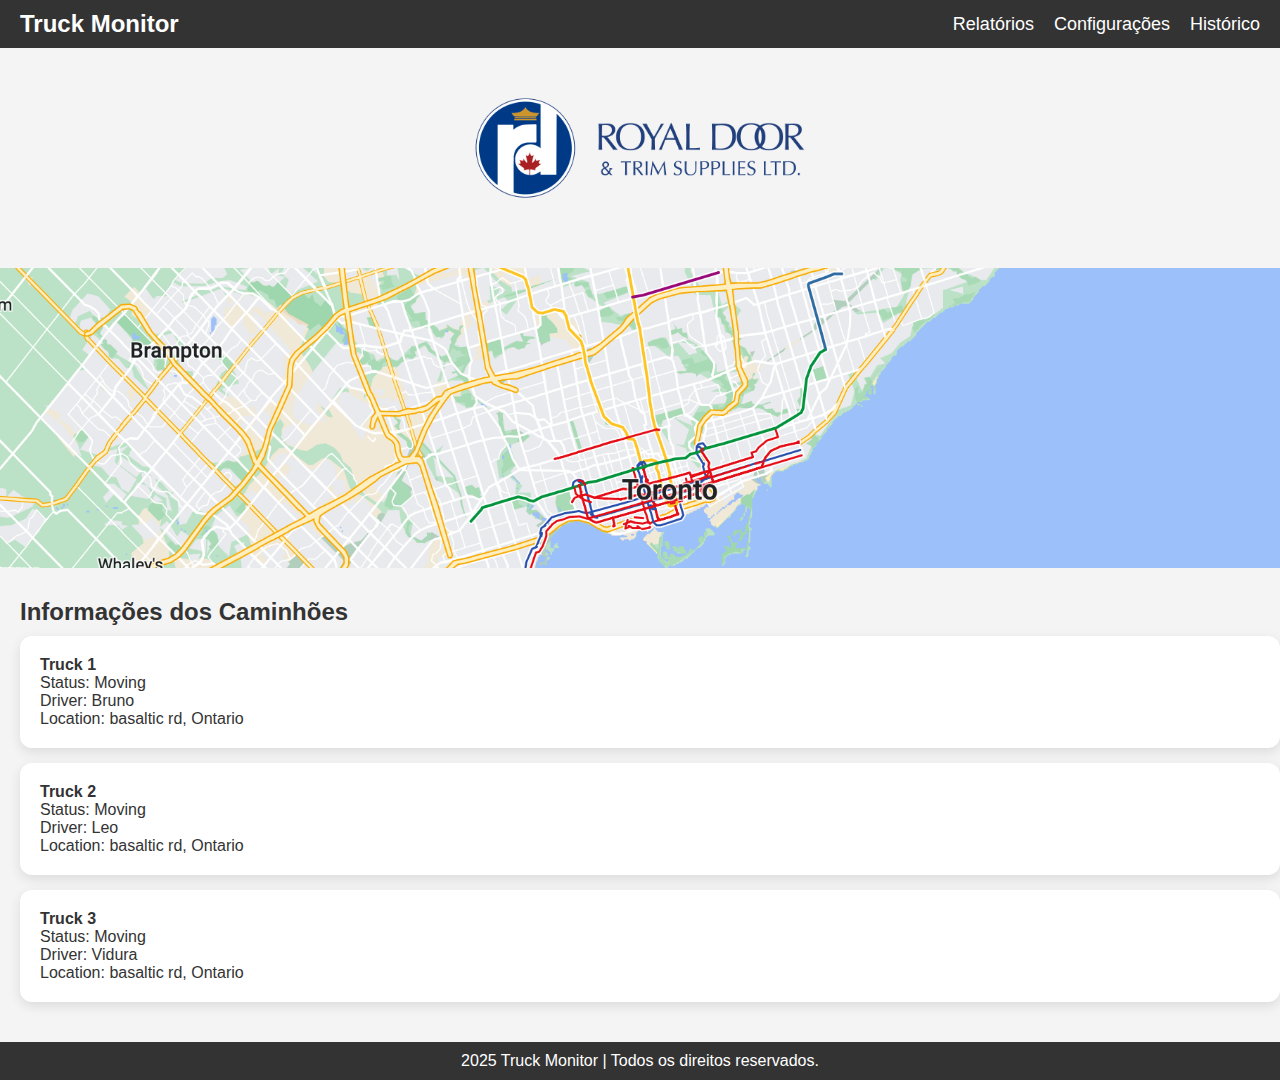
<file: index.html>
<!DOCTYPE html>
<html lang="pt-br">
<head>
    <meta charset="UTF-8">
    <meta name="viewport" content="width=device-width, initial-scale=1.0">
    <title>Monitoramento de Caminhões</title>
    <link rel="stylesheet" href="styles.css">
</head>
<body>
    <header>
        <div class="logo">
            <h1>Truck Monitor</h1>
        </div>
        <nav>
            <ul>
                <li><a href="relatorios.html">Relatórios</a></li> <!-- Link atualizado -->
                <li><a href="#">Configurações</a></li>
                <li><a href="#">Histórico</a></li>
            </ul>
        </nav>
    </header>

    <section id="banner">
        <img src="Banner 4.webp" alt="Banner do aplicativo">
    </section>

    <main>
        <section id="mapa">
            <img src="Mapa.webp" alt="mapa gta" id="mapa img">
        </section>

        <section id="informacoes">
            <h2>Informações dos Caminhões</h2>
            <ul id="caminhoes-lista">
                <li>
                    <strong>Truck 1</strong><br>
                    Status: Moving<br>
                    Driver: Bruno<br>
                    Location: basaltic rd, Ontario
                </li>
                <li>
                    <strong>Truck 2</strong><br>
                    Status: Moving<br>
                    Driver: Leo <br>
                    Location: basaltic rd, Ontario
                </li>
                <li>
                    <strong>Truck 3</strong><br>
                    Status: Moving<br>
                    Driver: Vidura<br>
                    Location: basaltic rd, Ontario
                </li>
            </ul>
        </section>
    </main>

    <footer>
        <p>2025 Truck Monitor | Todos os direitos reservados.</p>
    </footer>

</body>
</html>
</file>
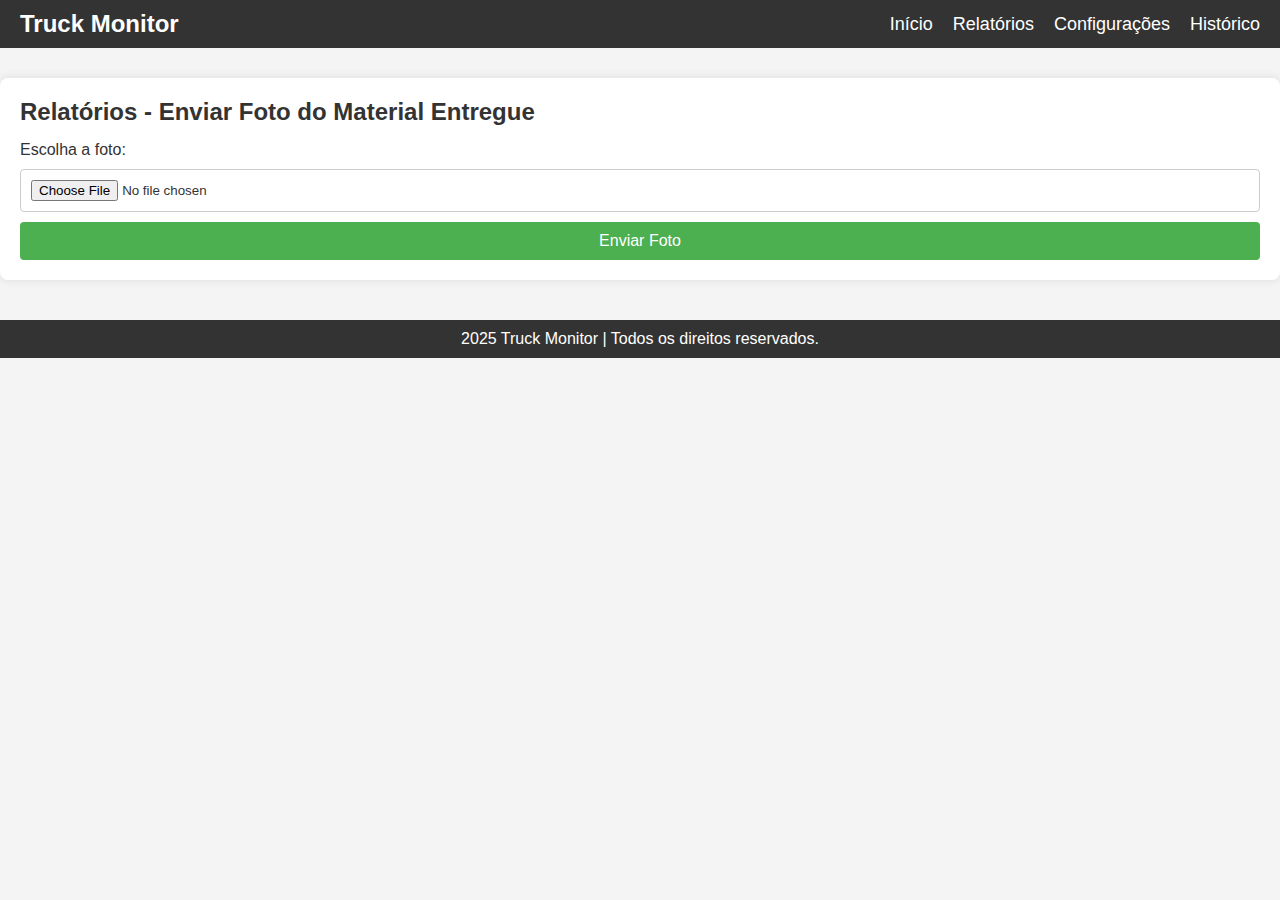
<file: relatorios.html>
<!DOCTYPE html>
<html lang="pt-br">
<head>
    <meta charset="UTF-8">
    <meta name="viewport" content="width=device-width, initial-scale=1.0">
    <title>Relatórios - Monitoramento de Caminhões</title>
    <link rel="stylesheet" href="styles.css">
</head>
<body>
    <header>
        <div class="logo">
            <h1>Truck Monitor</h1>
        </div>
        <nav>
            <ul>
                <li><a href="index.html">Início</a></li>
                <li><a href="relatorios.html">Relatórios</a></li>
                <li><a href="#">Configurações</a></li>
                <li><a href="#">Histórico</a></li>
            </ul>
        </nav>
    </header>

    <main>
        <section id="relatorios">
            <h2>Relatórios - Enviar Foto do Material Entregue</h2>
            <form action="/upload" method="POST" enctype="multipart/form-data">
                <label for="foto-material">Escolha a foto:</label>
                <input type="file" id="foto-material" name="foto-material" accept="image/*" required>
                <button type="submit">Enviar Foto</button>
            </form>
        </section>
    </main>

    <footer>
        <p>2025 Truck Monitor | Todos os direitos reservados.</p>
    </footer>
</body>
</html>
</file>
<file: styles.css>
/* Resetando estilos padrão */
* {
    margin: 0;
    padding: 0;
    box-sizing: border-box;
}

/* Corpo da página */
body {
    font-family: Arial, sans-serif;
    background-color: #f4f4f4;
    color: #333;
}

/* Cabeçalho */
header {
    background-color: #333;
    color: #fff;
    padding: 10px 0;
    display: flex;
    justify-content: space-between;
    align-items: center;
    padding-left: 20px;
    padding-right: 20px;
}

header .logo h1 {
    font-size: 24px;
}

nav ul {
    list-style: none;
    display: flex;
}

nav ul li {
    margin-left: 20px;
}

nav ul li a {
    color: #fff;
    text-decoration: none;
    font-size: 18px;
}

nav ul li a:hover {
    color: #ff6347; /* Cor vibrante para o hover */
    text-decoration: underline;
}


/* Imagem de Banner */
#banner {
    width: 100%;
    height: 200px;
    overflow: hidden;
}

#banner img {
    width: 100%;
    height: 100%;
    object-fit: contain; }

/* Mapa */
/* Mapa */
#mapa {
    display: flex;
    justify-content: center;  /* Centraliza a imagem horizontalmente */
    align-items: center;  /* Centraliza a imagem verticalmente */
    height: 300px;  /* Defina a altura desejada */
    width: 100%;  /* A largura é 100% da tela */
    margin-top: 20px;
    overflow: hidden;  /* Garante que a imagem não ultrapasse a área do container */
}

/* Imagem do Mapa */
#mapa img {
    width: 100%;  /* A imagem vai ocupar 100% da largura */
    height: auto;  /* A altura será ajustada automaticamente para manter a proporção */
    object-fit: cover;  /* Ajuste para cobrir toda a área sem distorção */
}

/* Seção de informações */
#informacoes {
    margin-top: 30px;
    padding-left: 20px;
}

#informacoes h2 {
    font-size: 24px;
    margin-bottom: 10px;
}

#caminhoes-lista {
    list-style: none;
}

#caminhoes-lista li {
    background-color: #fff;
    border-radius: 12px;
    padding: 20px;
    margin-bottom: 15px;
    box-shadow: 0 4px 12px rgba(0, 0, 0, 0.1);
    transition: transform 0.3s ease, box-shadow 0.3s ease;
}

#caminhoes-lista li:hover {
    transform: translateY(-5px);
    box-shadow: 0 8px 16px rgba(0, 0, 0, 0.2);
}


/* Rodapé */
footer {
    text-align: center;
    padding: 10px 0;
    background-color: #333;
    color: #fff;
    margin-top: 40px;
}

@media (max-width: 768px) {
    /* Cabeçalho */
    header {
        flex-direction: column;
        align-items: flex-start;
    }

    nav ul {
        flex-direction: column;
        margin-top: 10px;
    }

    nav ul li {
        margin-left: 0;
        margin-top: 10px;
    }

    #banner {
        height: 300px;
    }

    #mapa {
        height: 300px;
    }

    #informacoes {
        padding-left: 10px;
    }
}


/* RELATÓRIOS */

/* Estilizando a página de Relatórios */
#relatorios {
    margin-top: 30px;
    padding: 20px;
    background-color: #fff;
    border-radius: 8px;
    box-shadow: 0 0 10px rgba(0, 0, 0, 0.1);
}

#relatorios h2 {
    font-size: 24px;
    margin-bottom: 15px;
}

#relatorios form {
    display: flex;
    flex-direction: column;
    gap: 10px;
}

#relatorios label {
    font-size: 16px;
}

#relatorios input[type="file"] {
    padding: 10px;
    border-radius: 4px;
    border: 1px solid #ccc;
}

#relatorios button {
    padding: 10px 20px;
    background-color: #4CAF50;
    color: white;
    border: none;
    border-radius: 4px;
    cursor: pointer;
    font-size: 16px;
}

#relatorios button:hover {
    background-color: #45a049;
}
</file>
